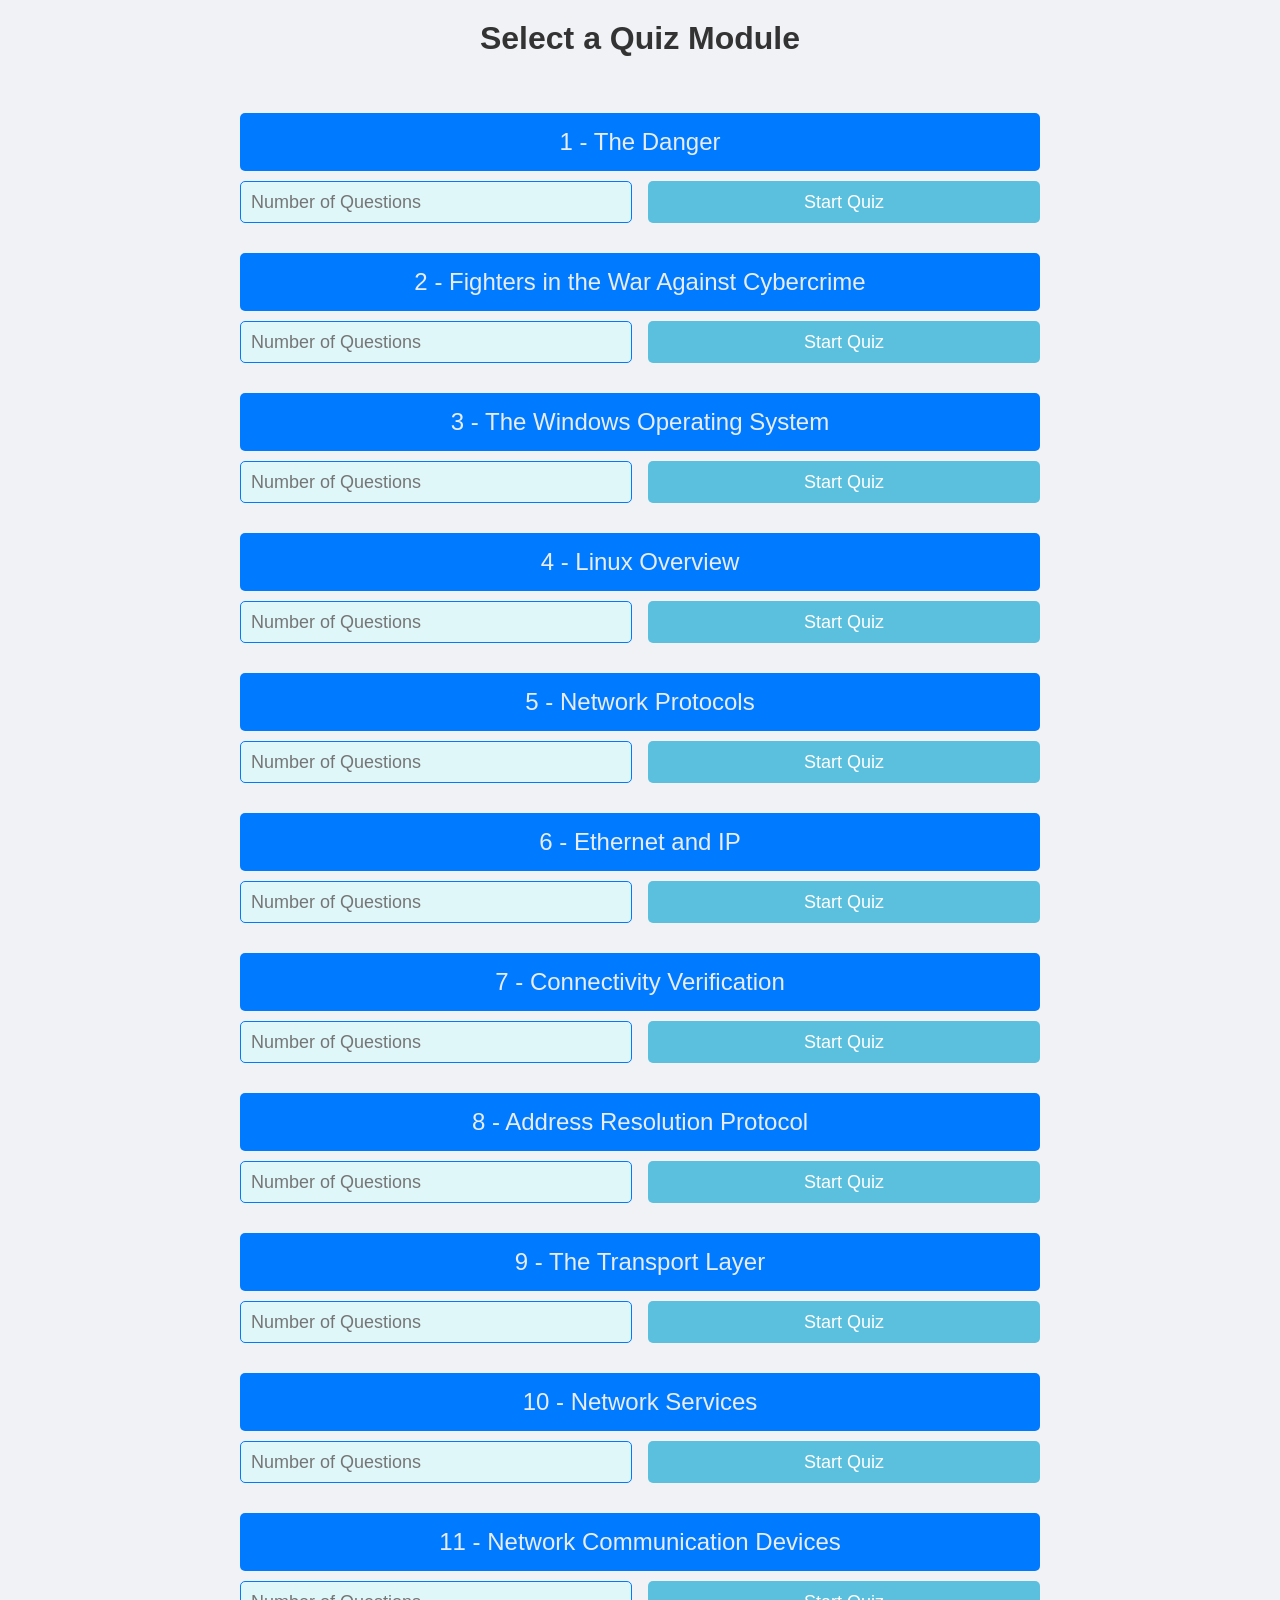
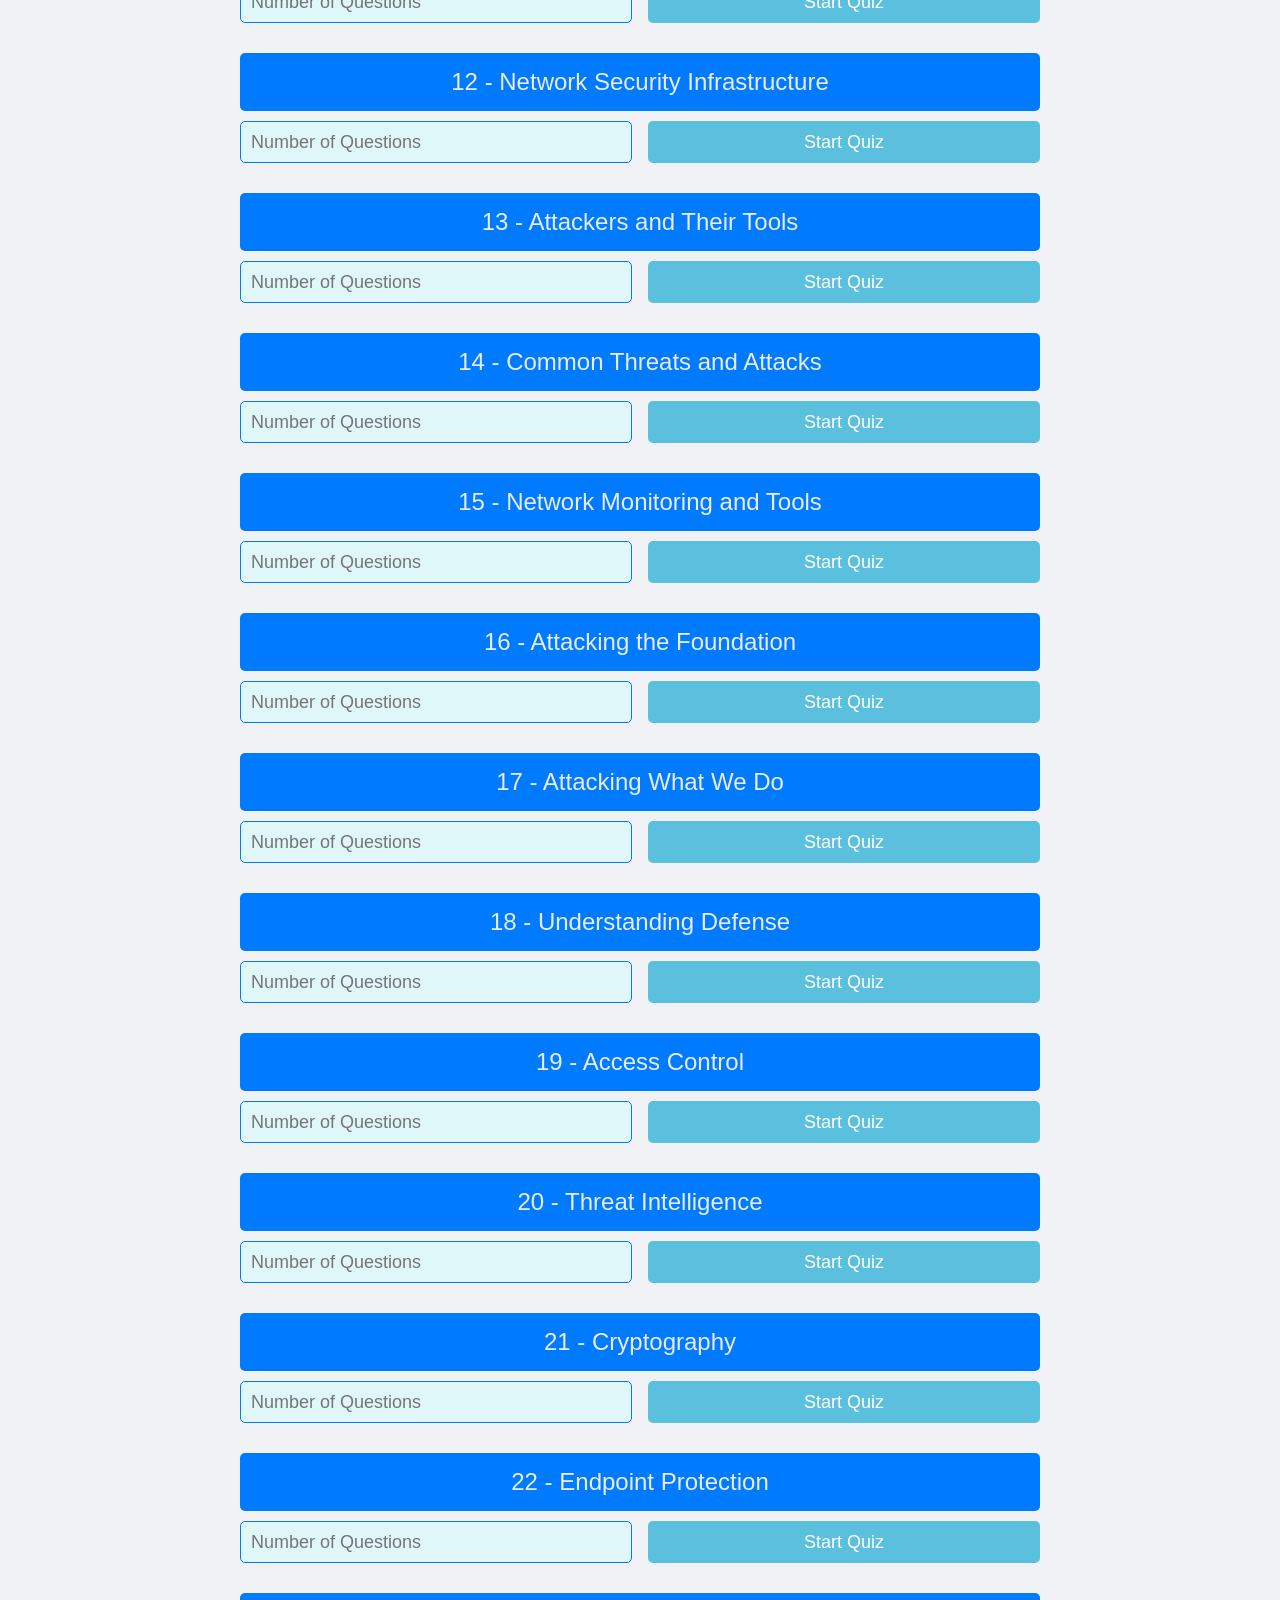
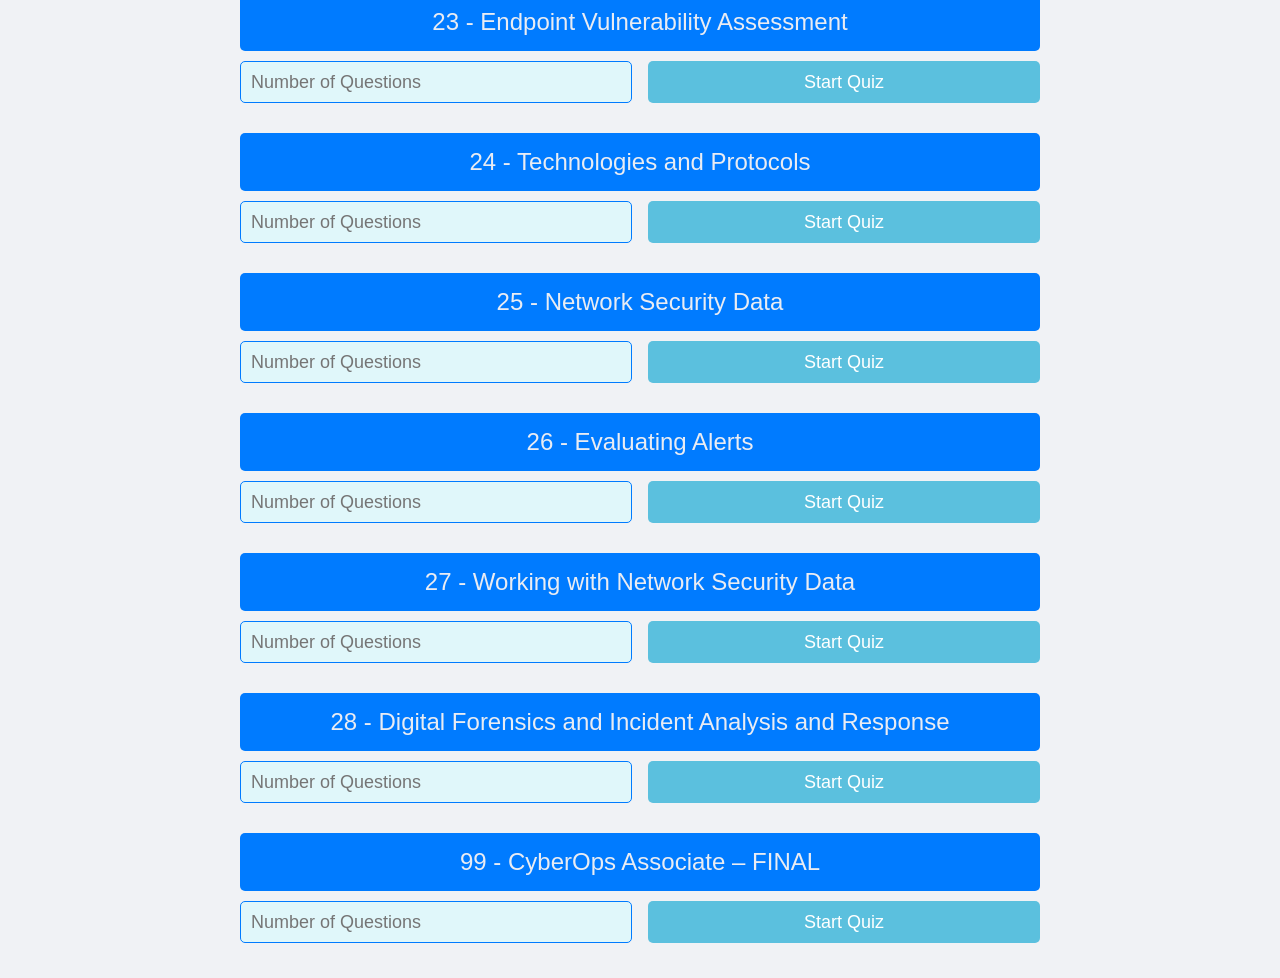
<file: Index.html>
<!DOCTYPE html>
<html lang="en">
<head>
  <meta charset="utf-8">
  <title>Select Quiz Module</title>
  <link rel="stylesheet" type="text/css" href="style/style.css">
</head>
<body>
  <h1>Select a Quiz Module</h1>

  <!-- Container for module list -->
  <div id="moduleSelection">
    <ul id="moduleList"></ul>
  </div>

  <!-- Scripts for quiz functionality -->
  <script src="src/Controller.js"></script>
  <script src="src/QuizData-JSON.js"></script>
  <script src="src/Question.js"></script>
  <script src="src/Quiz.js"></script>
  <script src="src/initModuleList.js"></script>

</body>
</html>
</file>
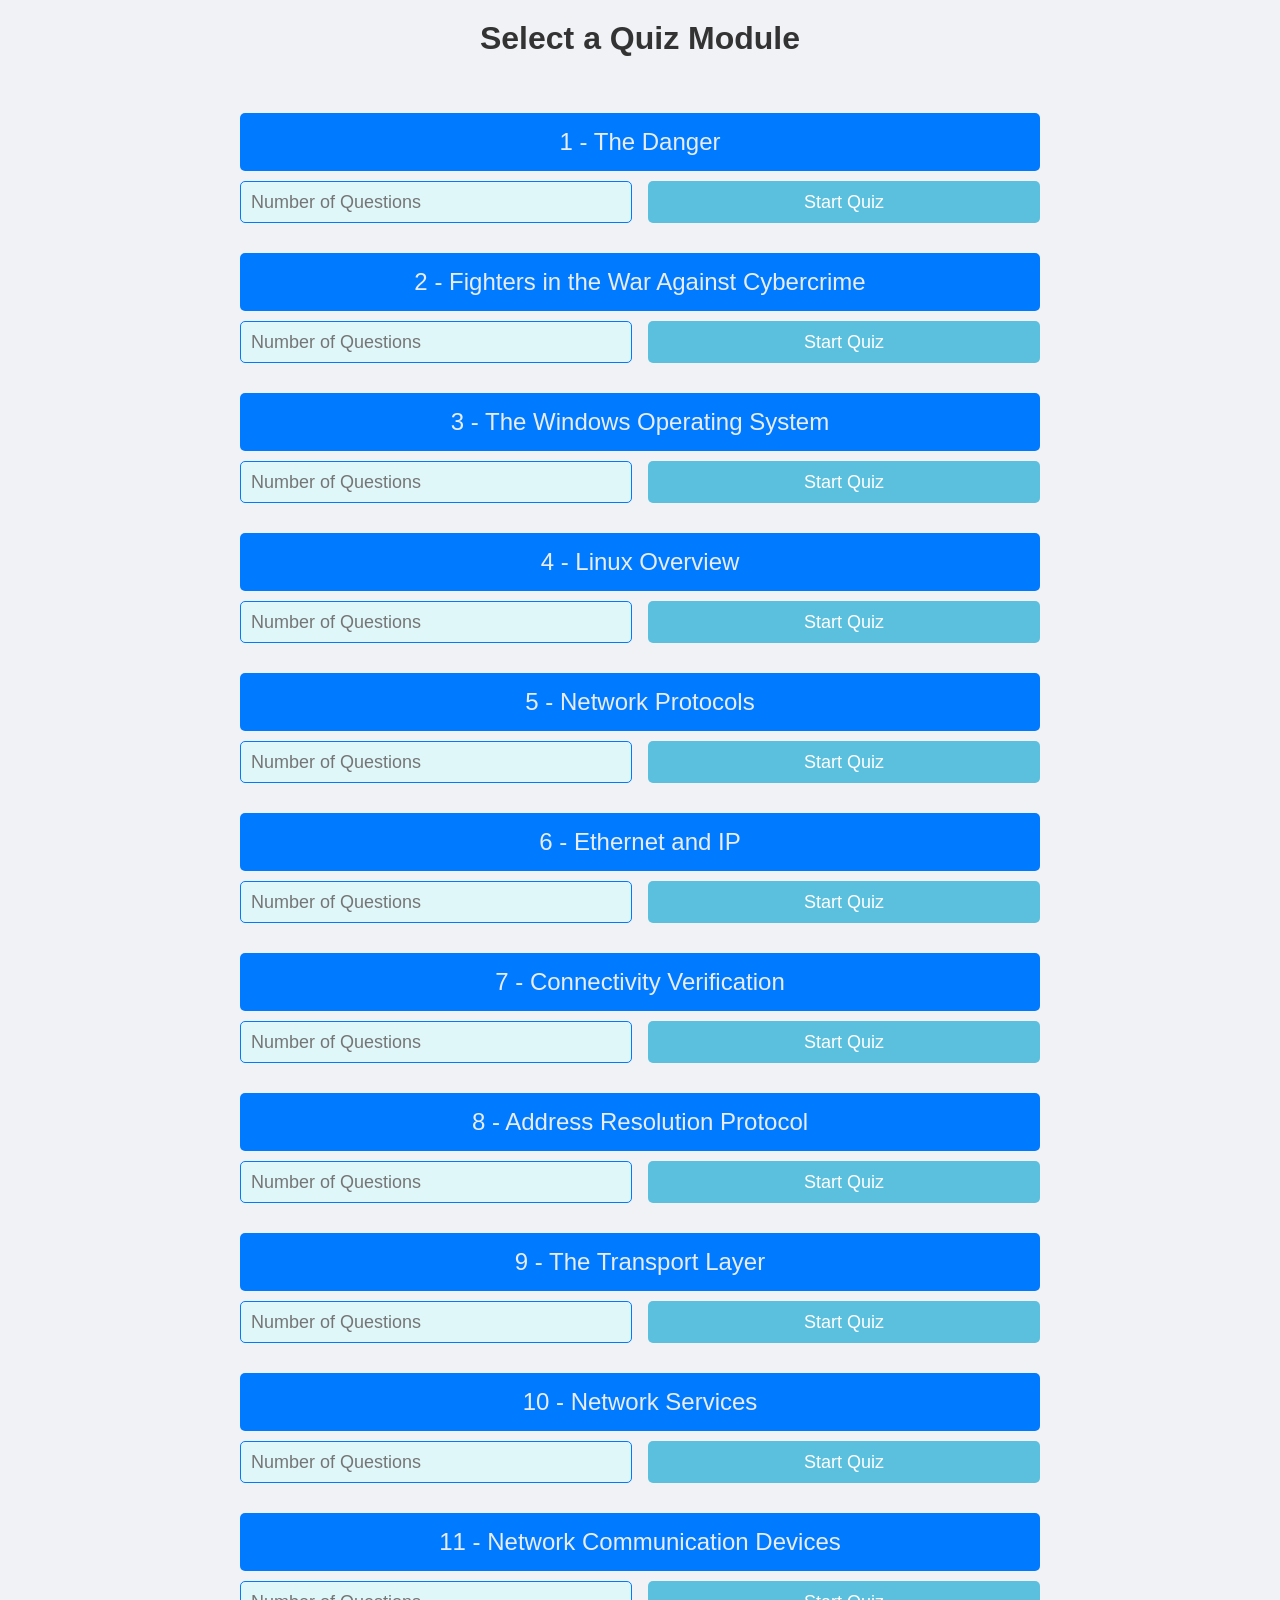
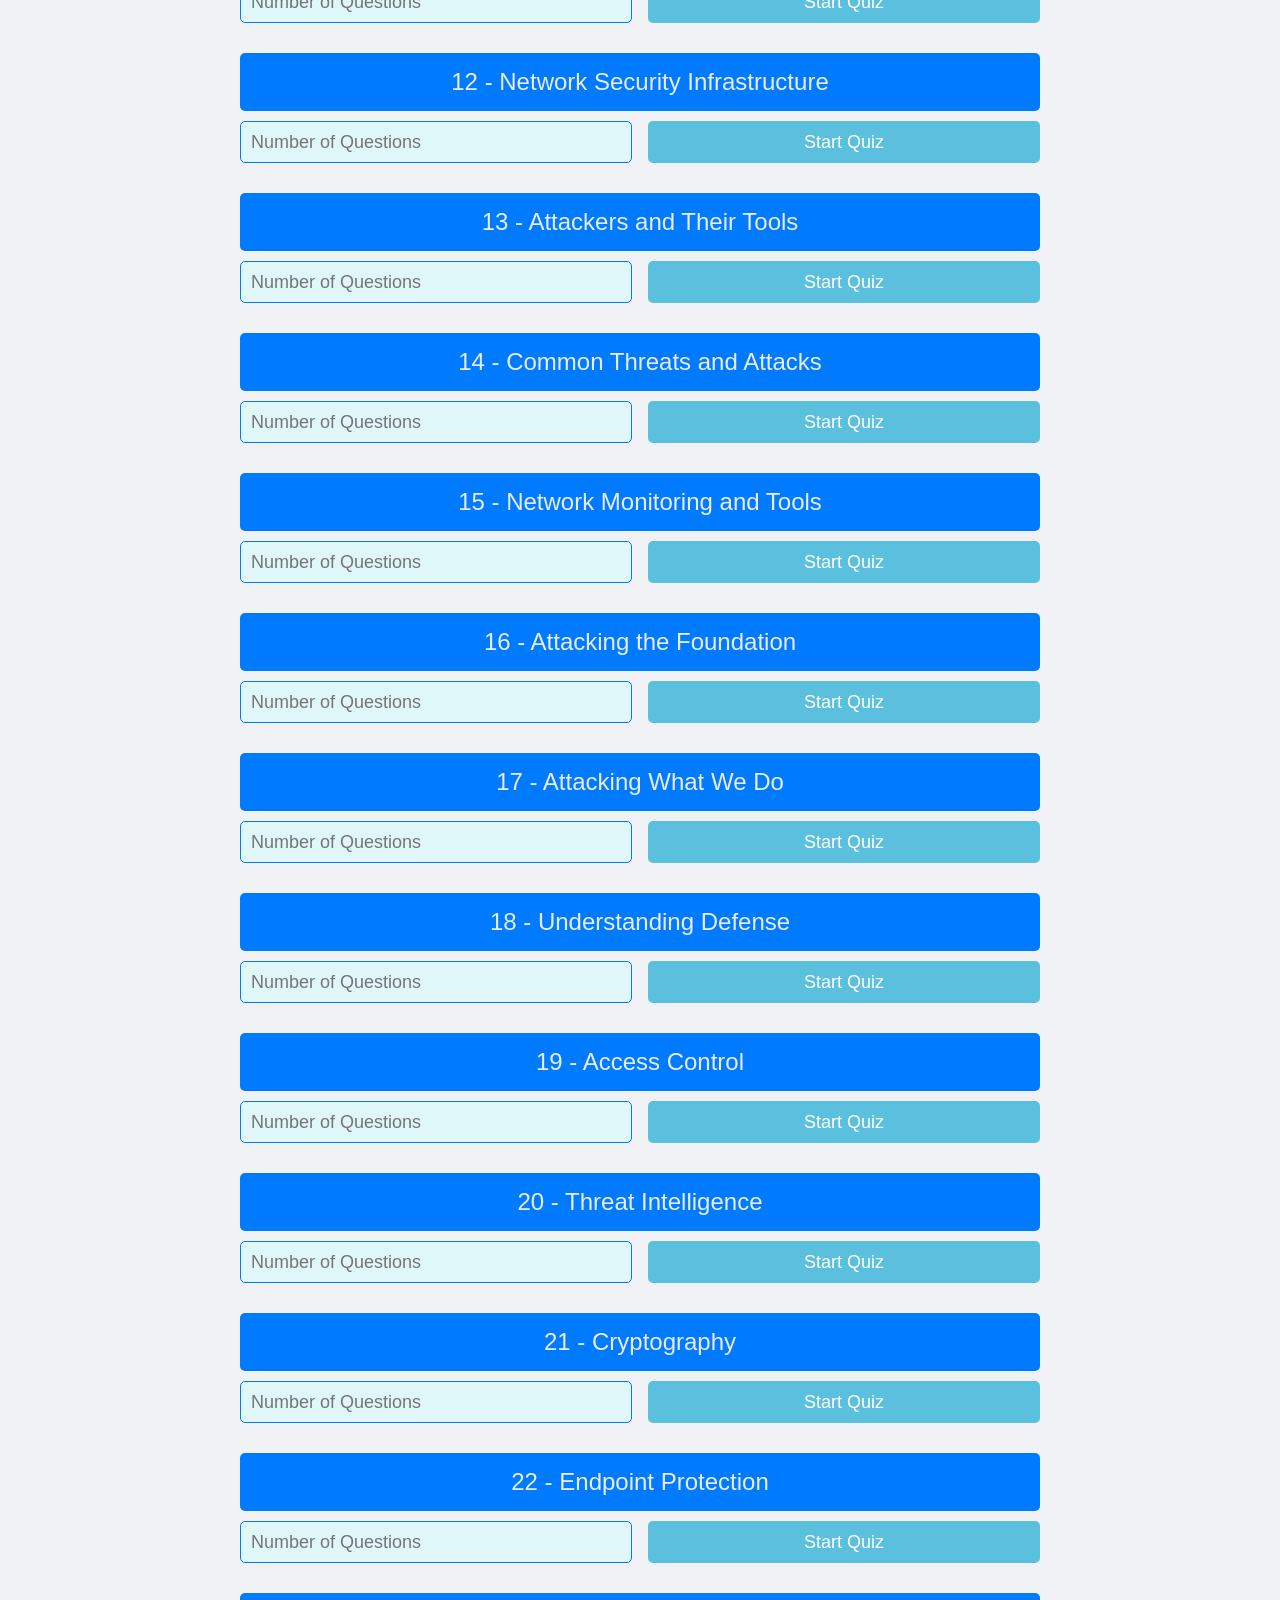
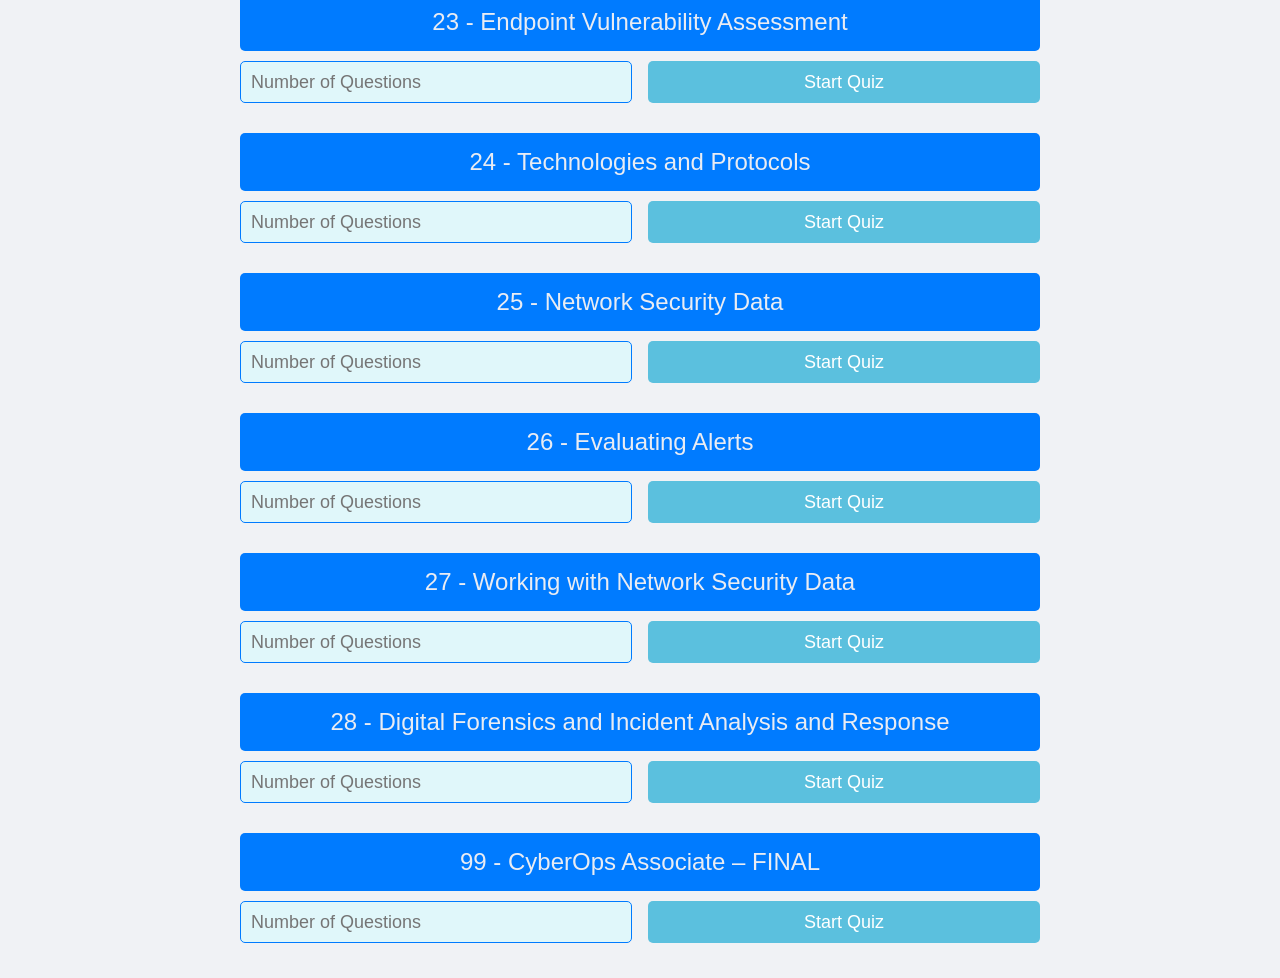
<file: index.html>
<!DOCTYPE html>
<html lang="en">
<head>
  <meta charset="utf-8">
  <title>Select Quiz Module</title>
  <link rel="stylesheet" type="text/css" href="style/style.css">

  <!-- Simple inline favicon -->
  <link rel="icon" href="data:image/svg+xml,<svg xmlns='http://www.w3.org/2000/svg' viewBox='0 0 100 100'><rect width='100' height='100' rx='18' fill='%2306b6d4'/><text x='50' y='62' font-size='58' text-anchor='middle' fill='%23071018'>Q</text></svg>">

</head>
<body>
  <h1>Select a Quiz Module</h1>

  <!-- Container for module list -->
  <div id="moduleSelection">
    <ul id="moduleList"></ul>
  </div>

  <!-- Scripts for quiz functionality -->
  <script src="src/Controller.js"></script>
  <script src="src/QuizData-JSON.js"></script>
  <script src="src/Question.js"></script>
  <script src="src/Quiz.js"></script>
  <script src="src/initModuleList.js"></script>

</body>
</html>
</file>
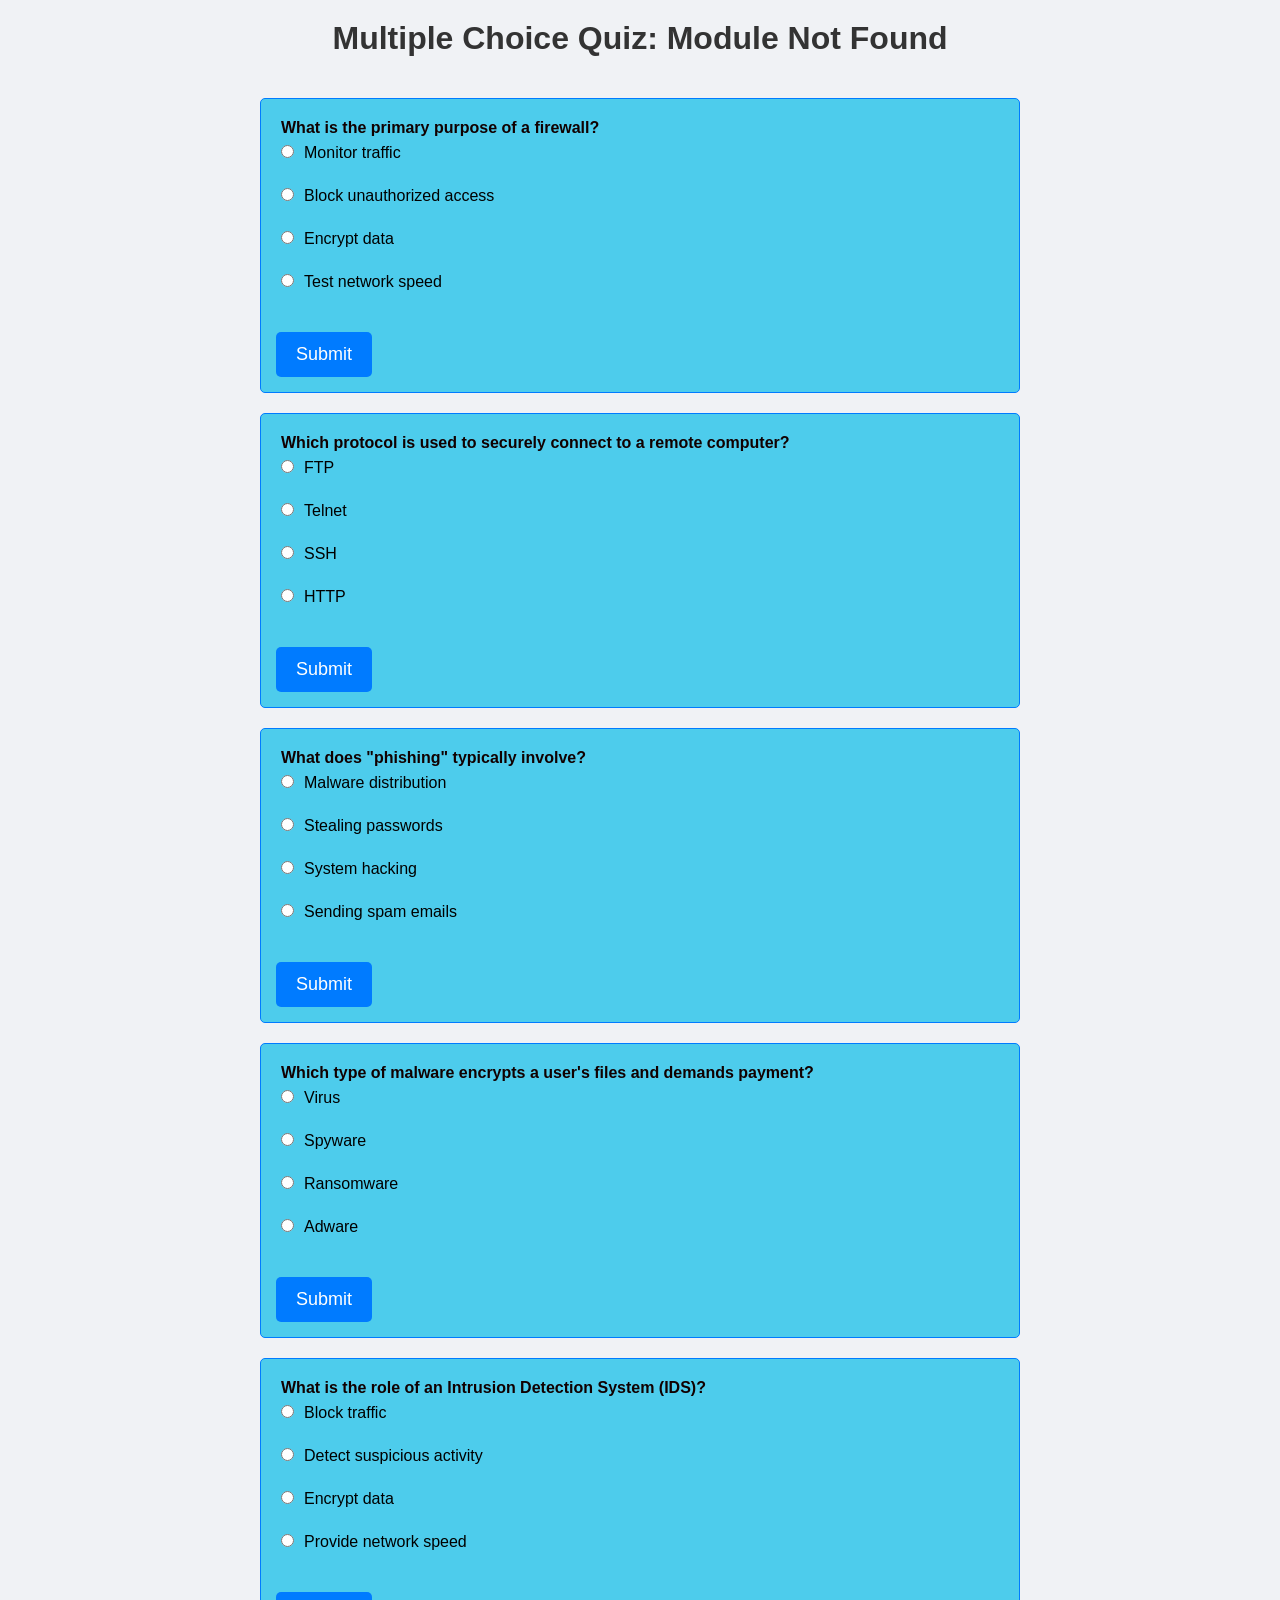
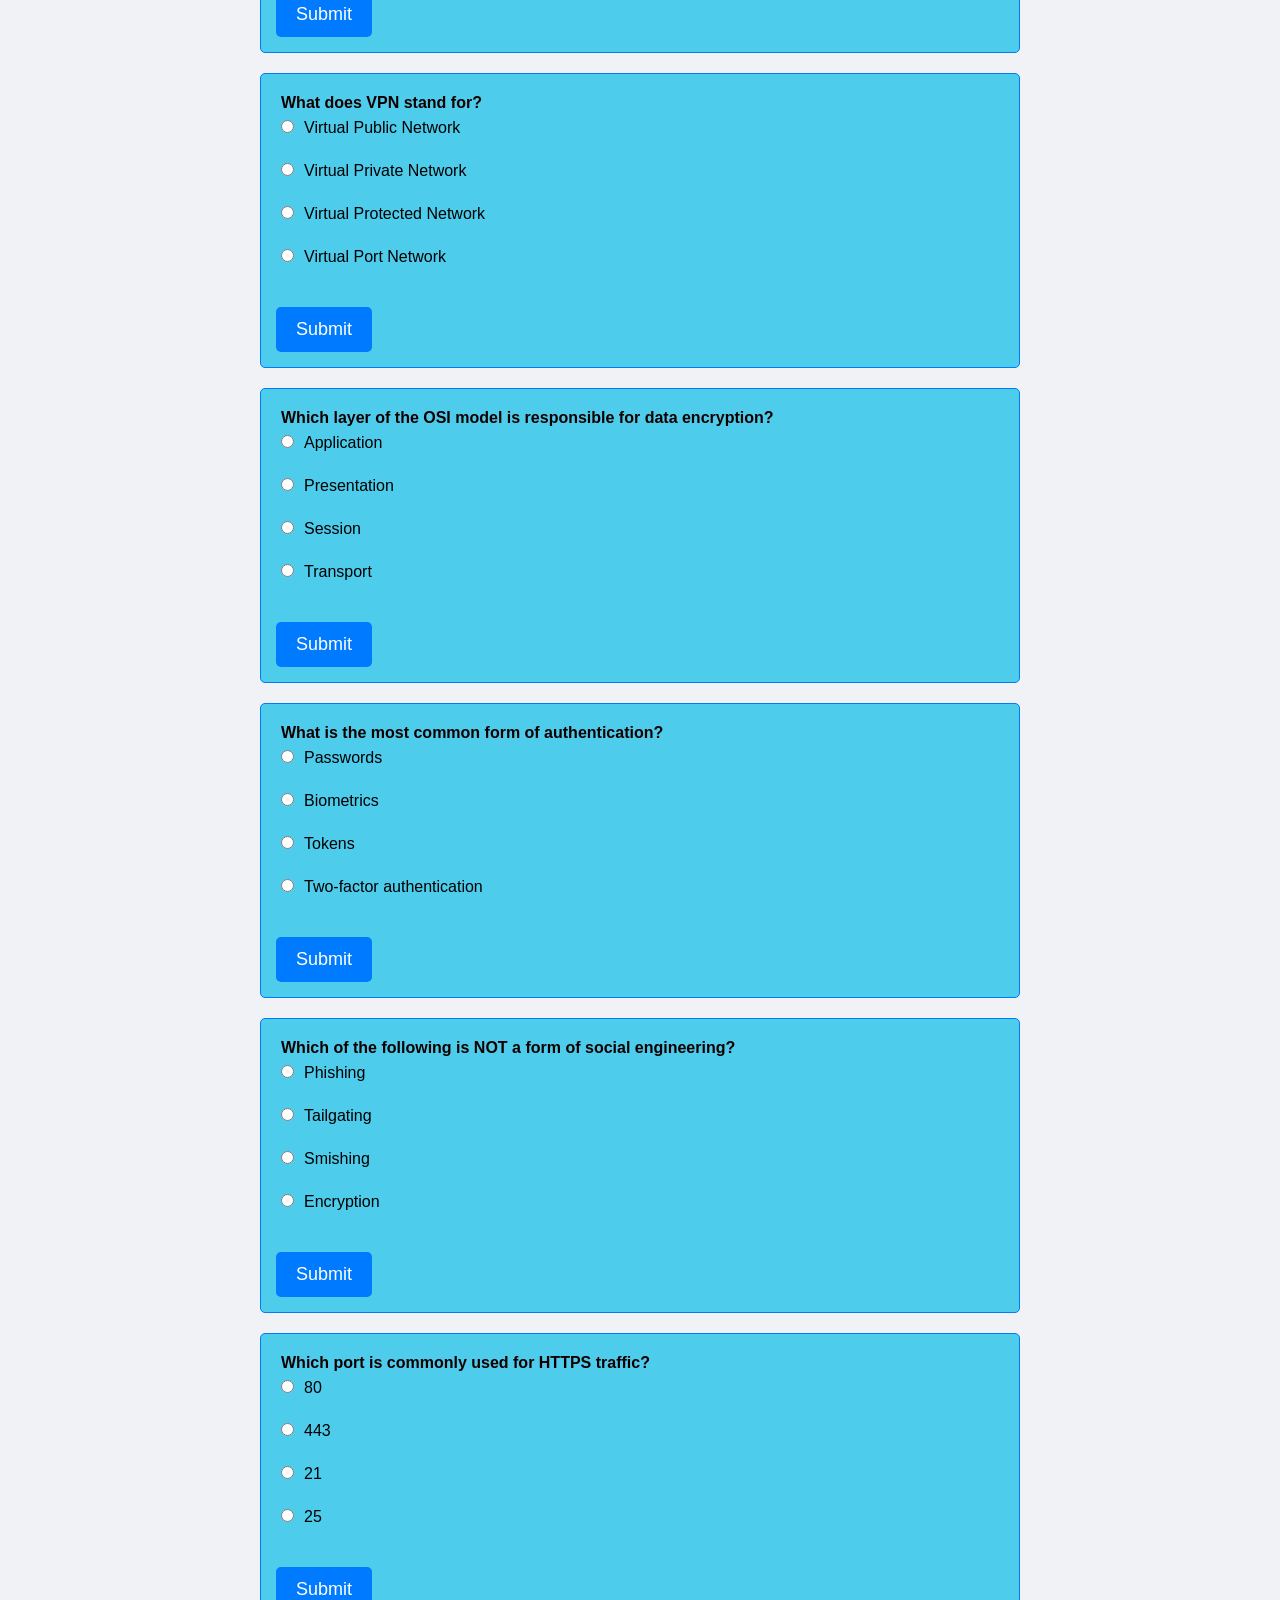
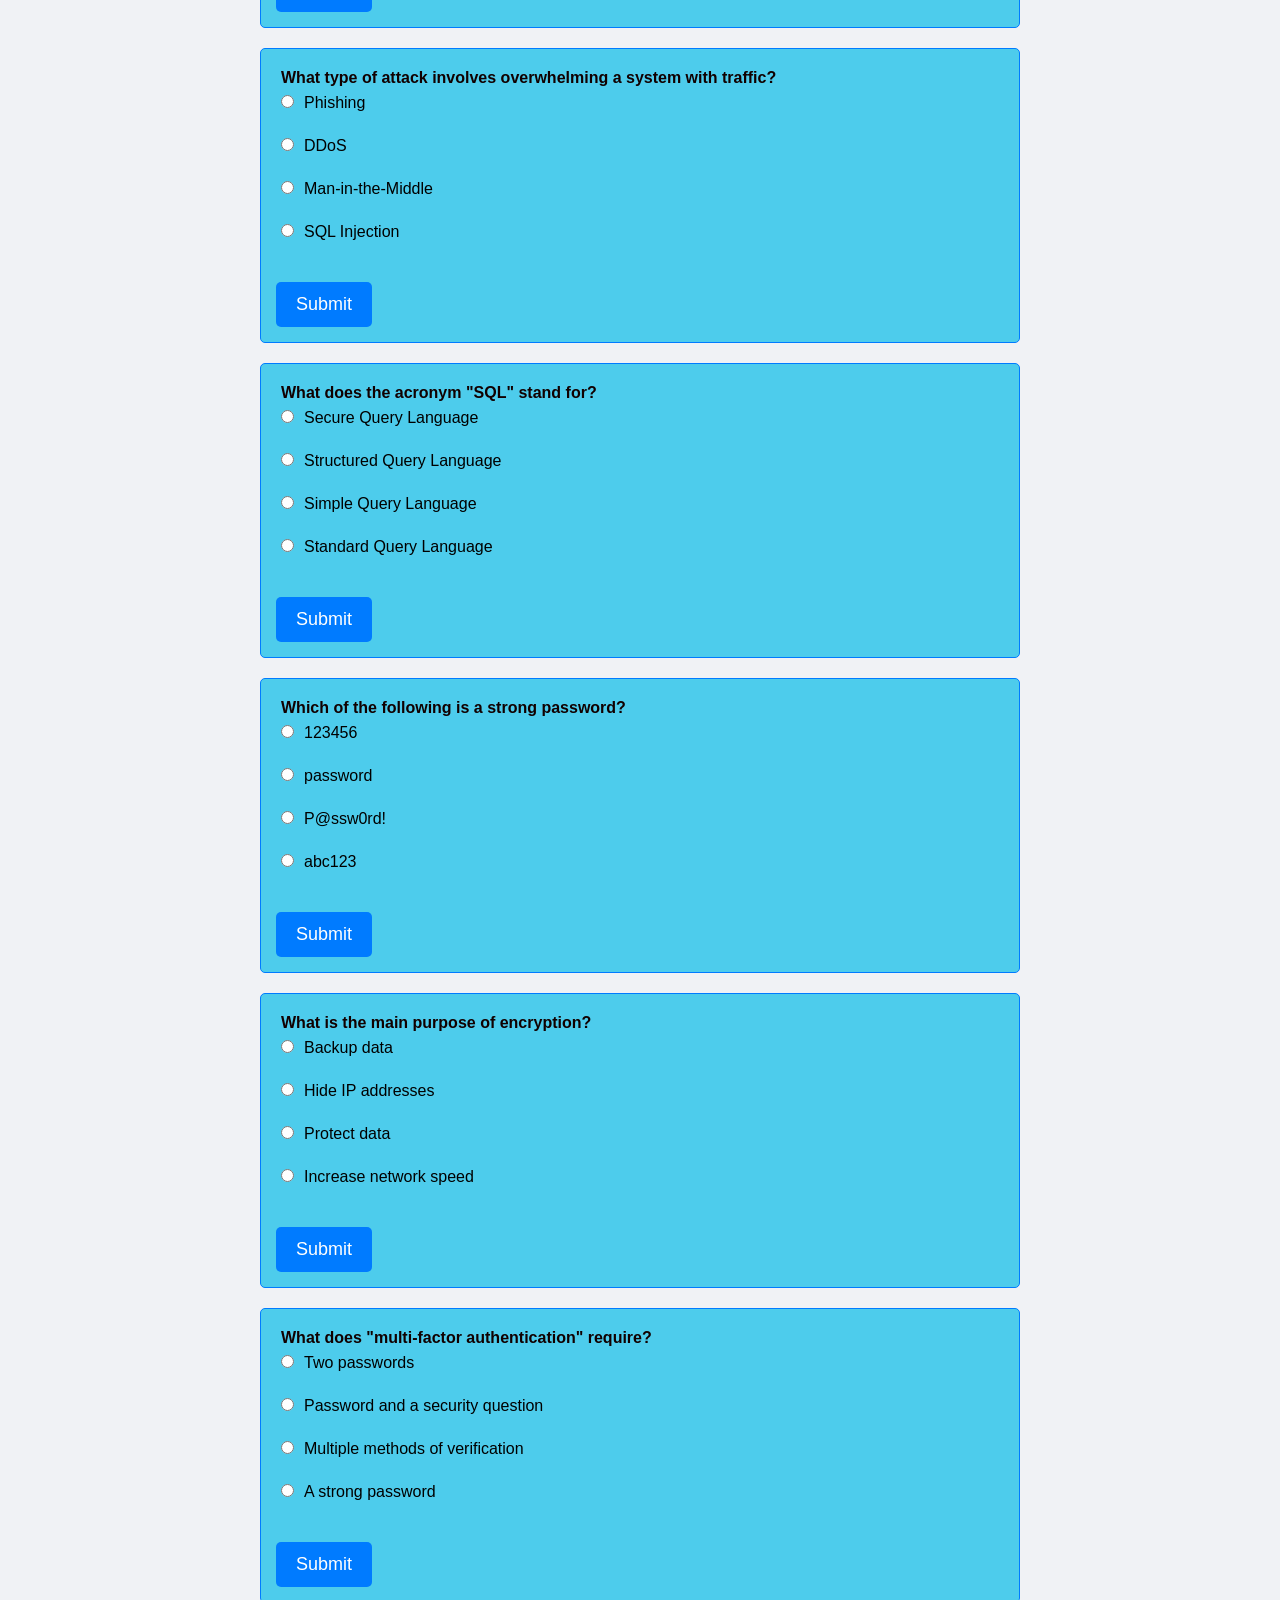
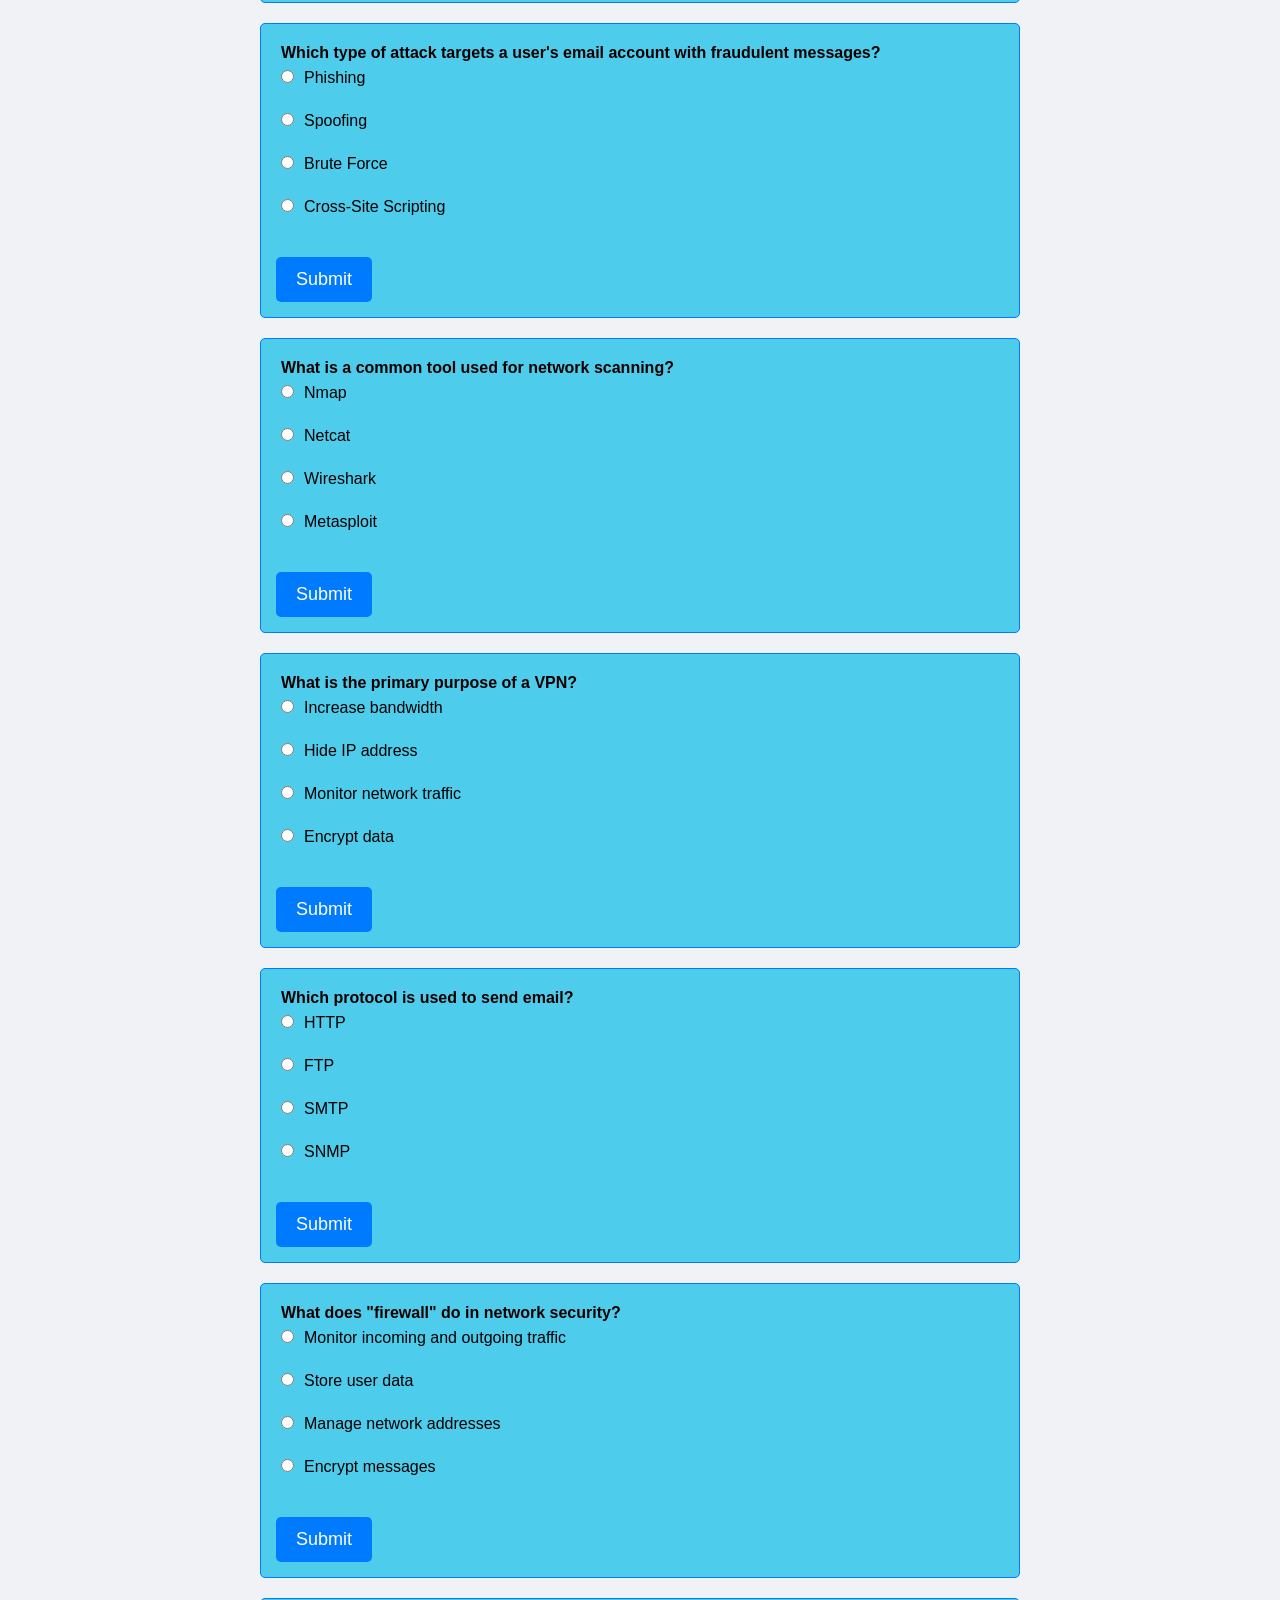
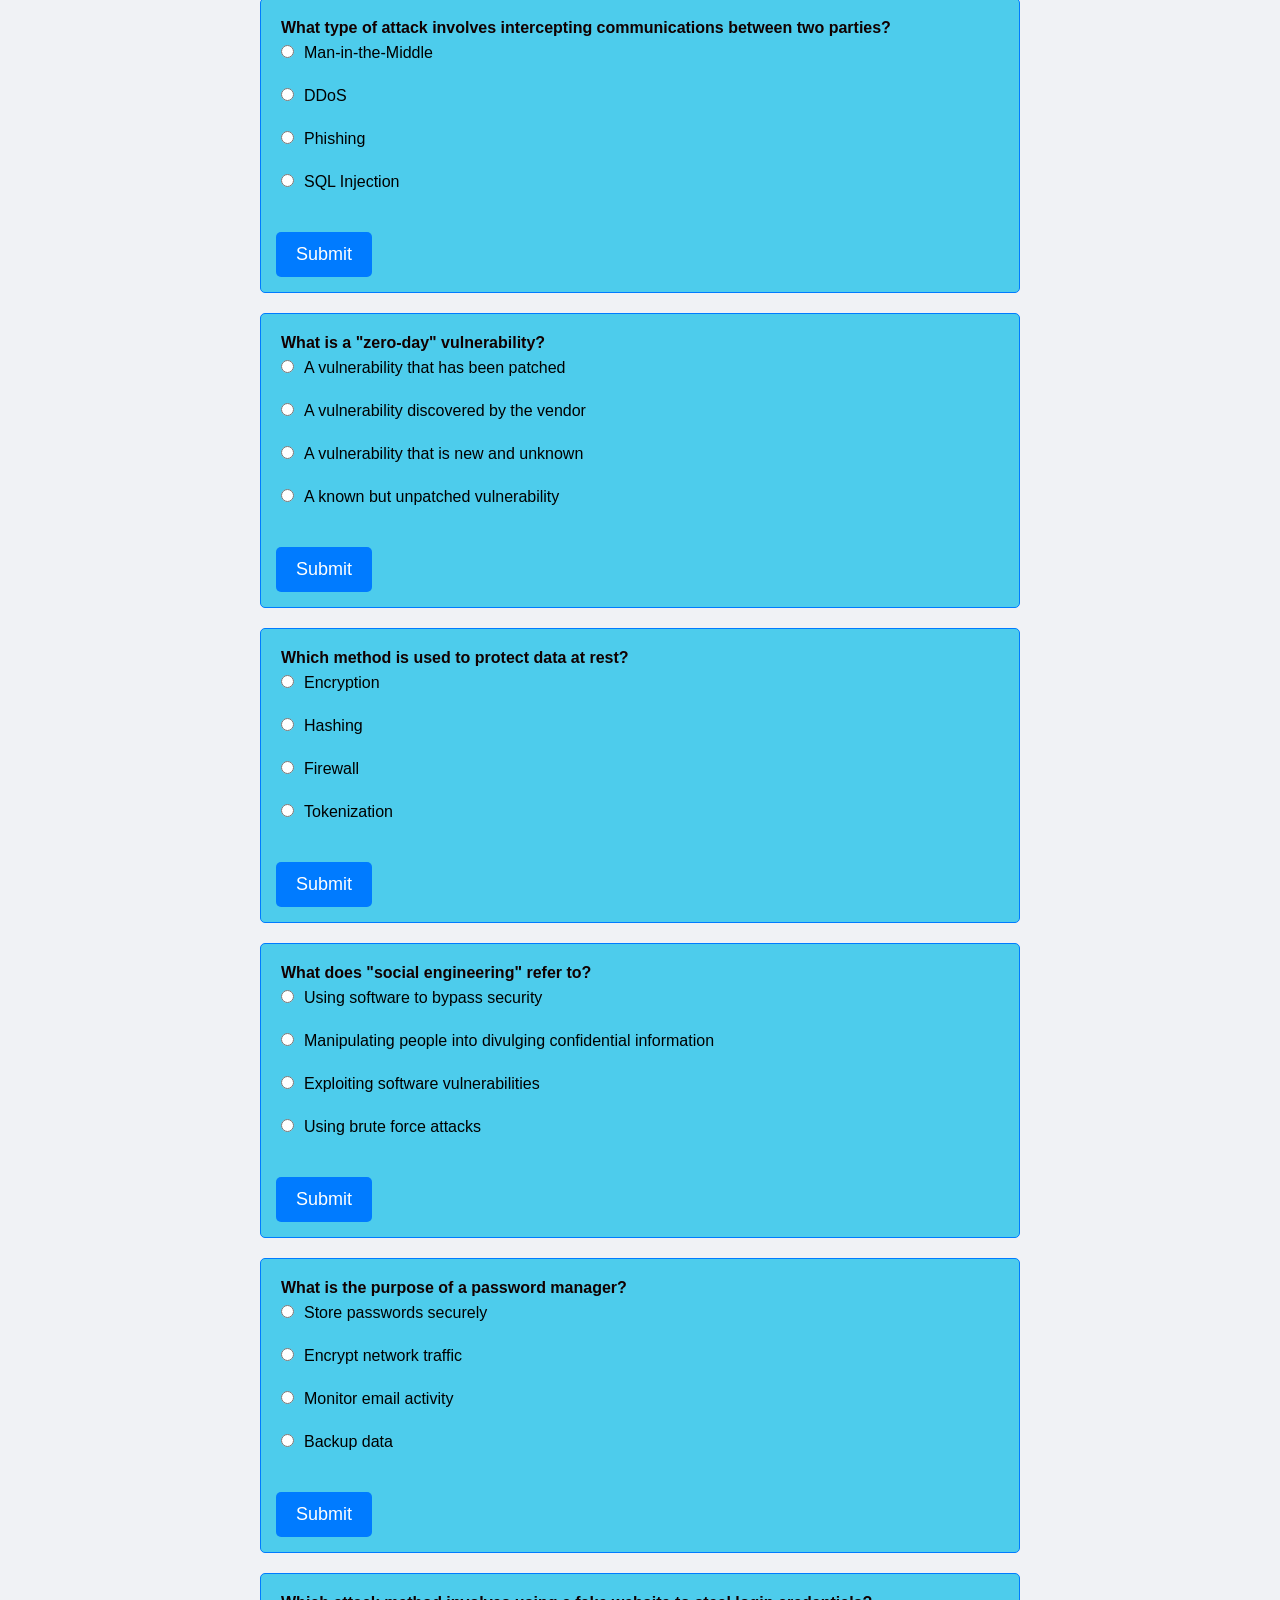
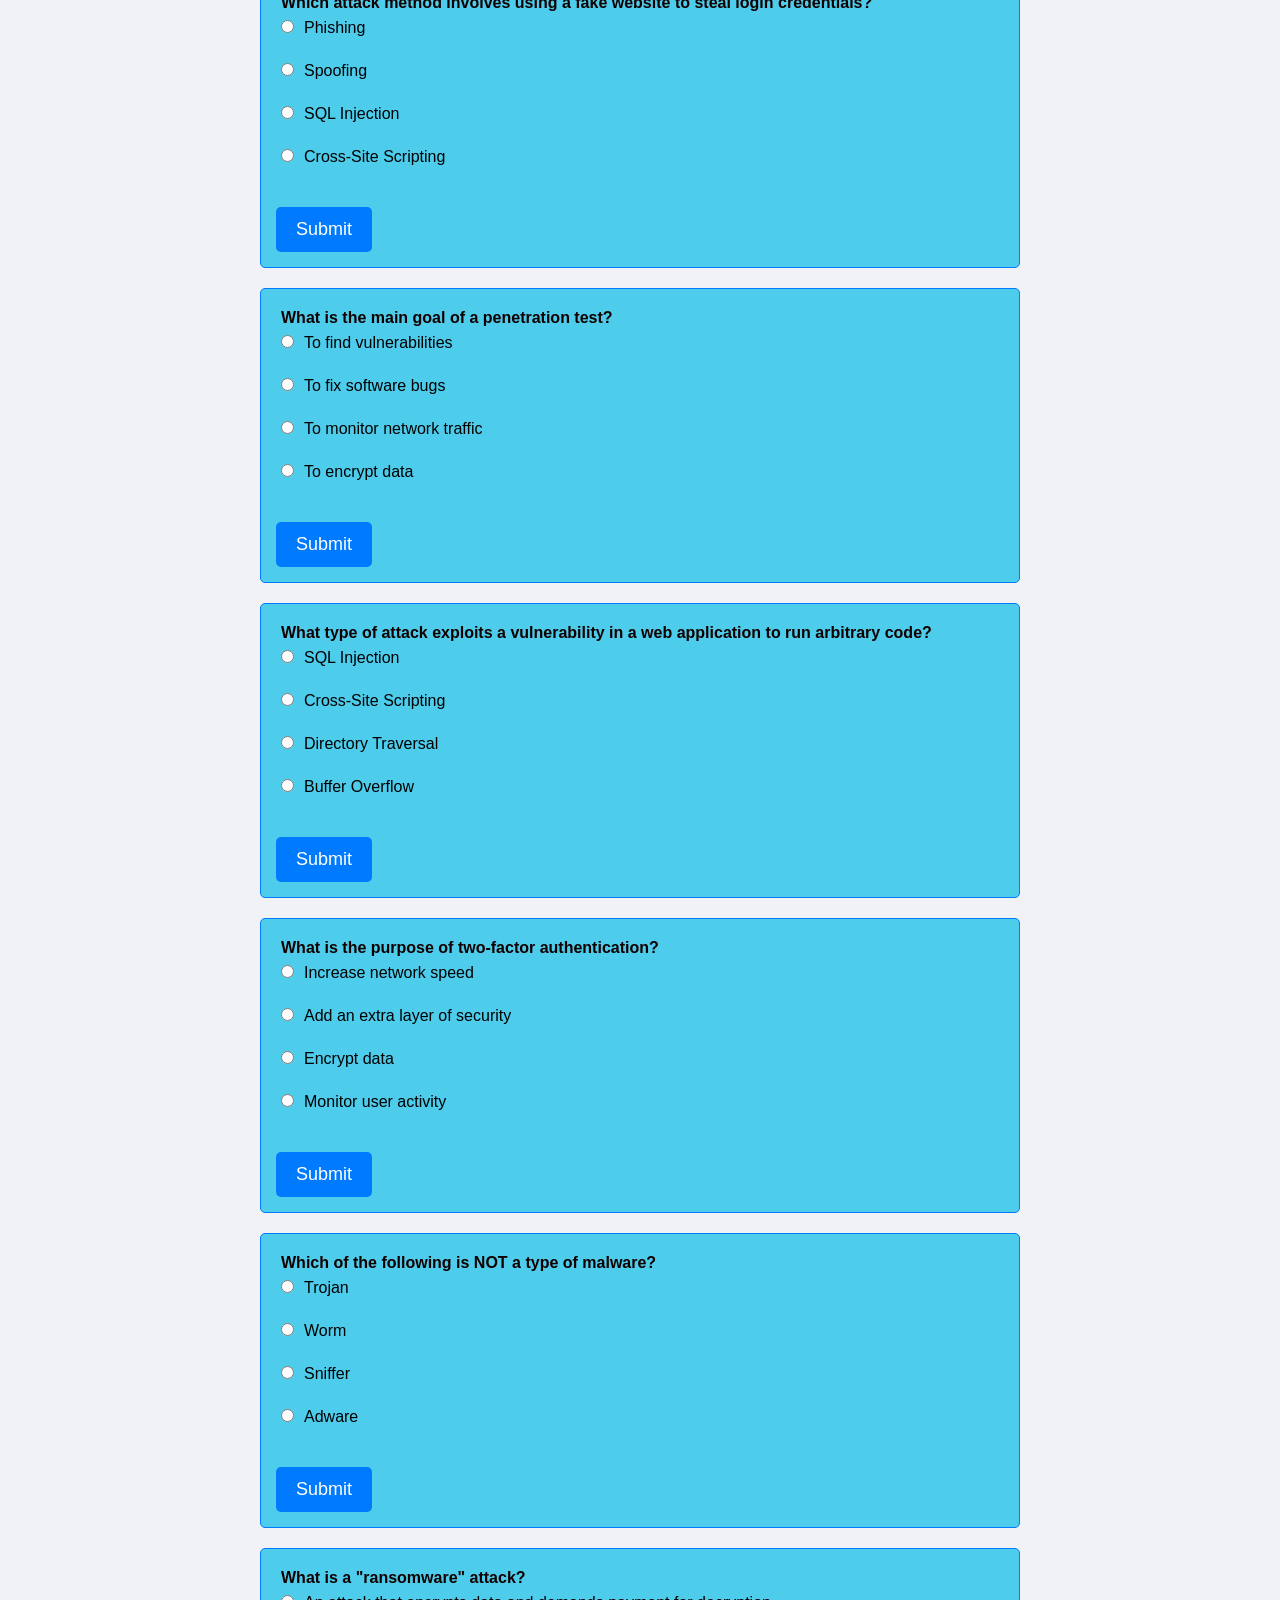
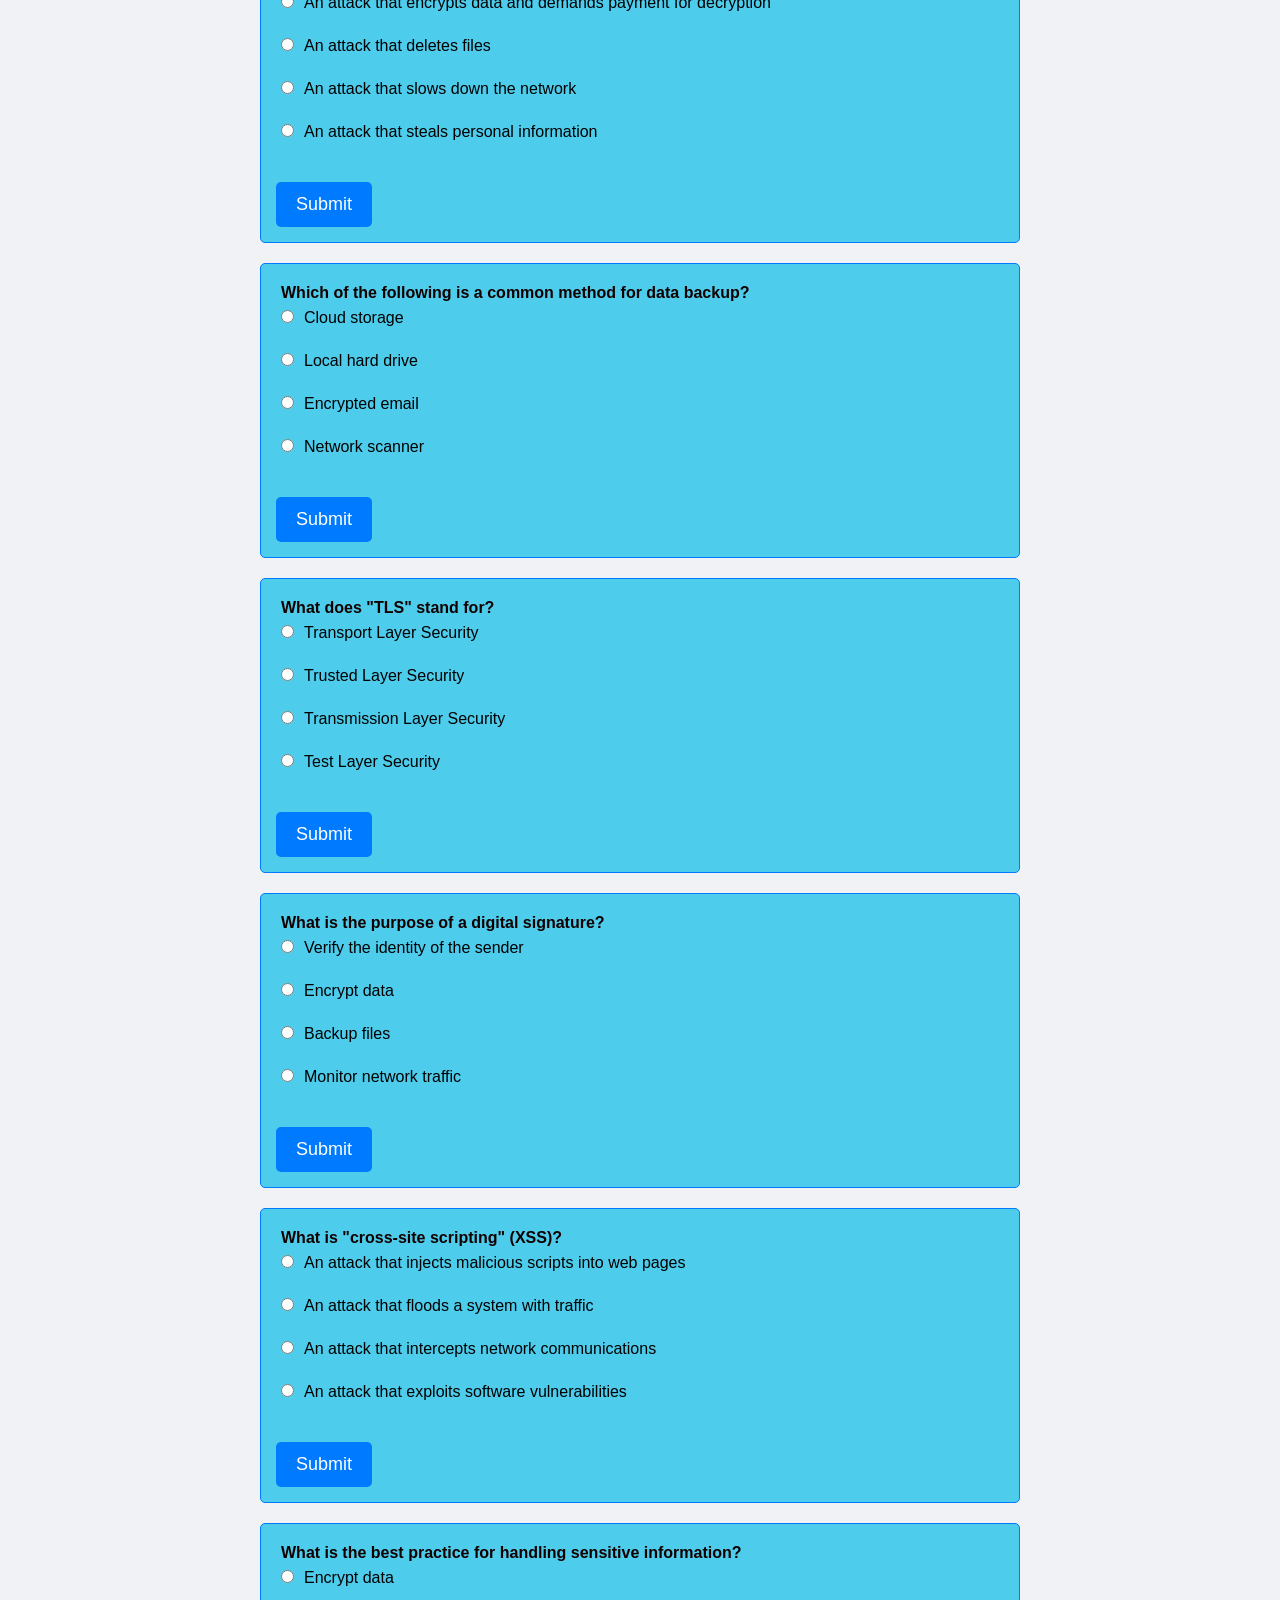
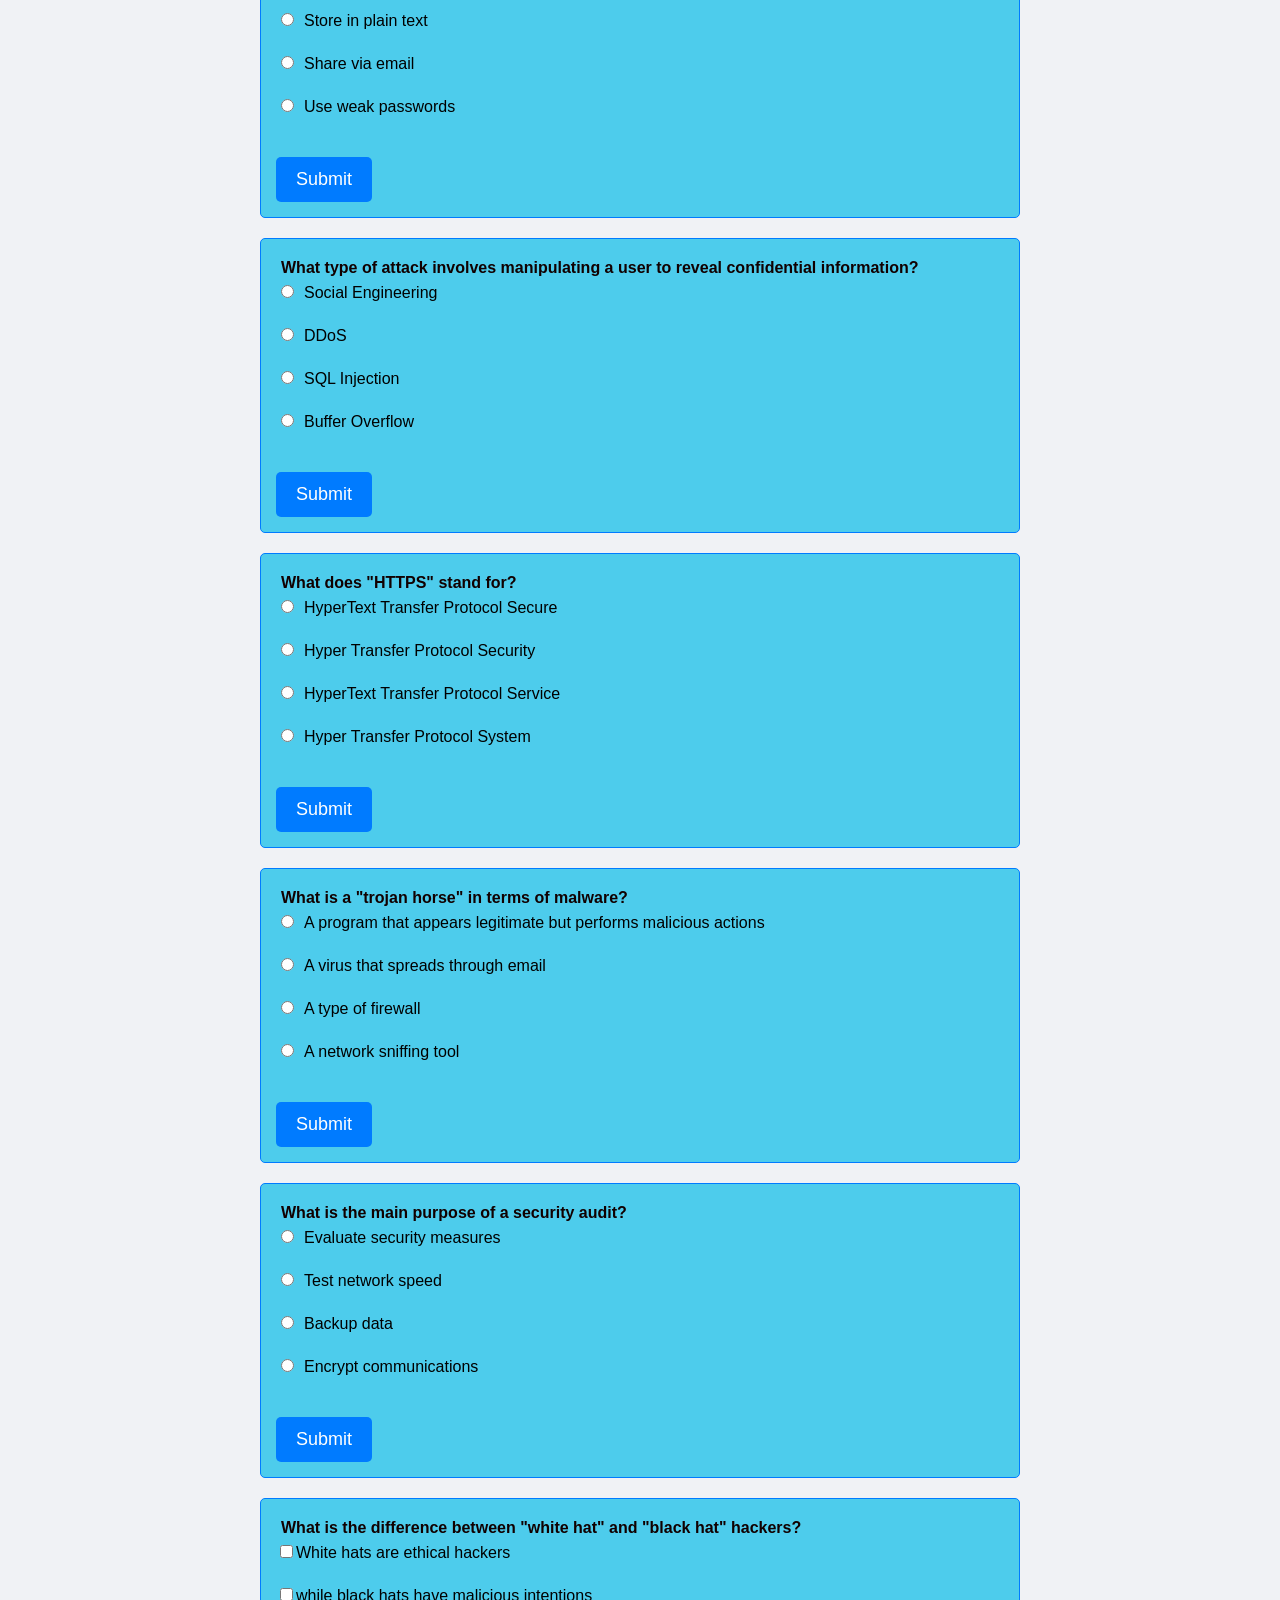
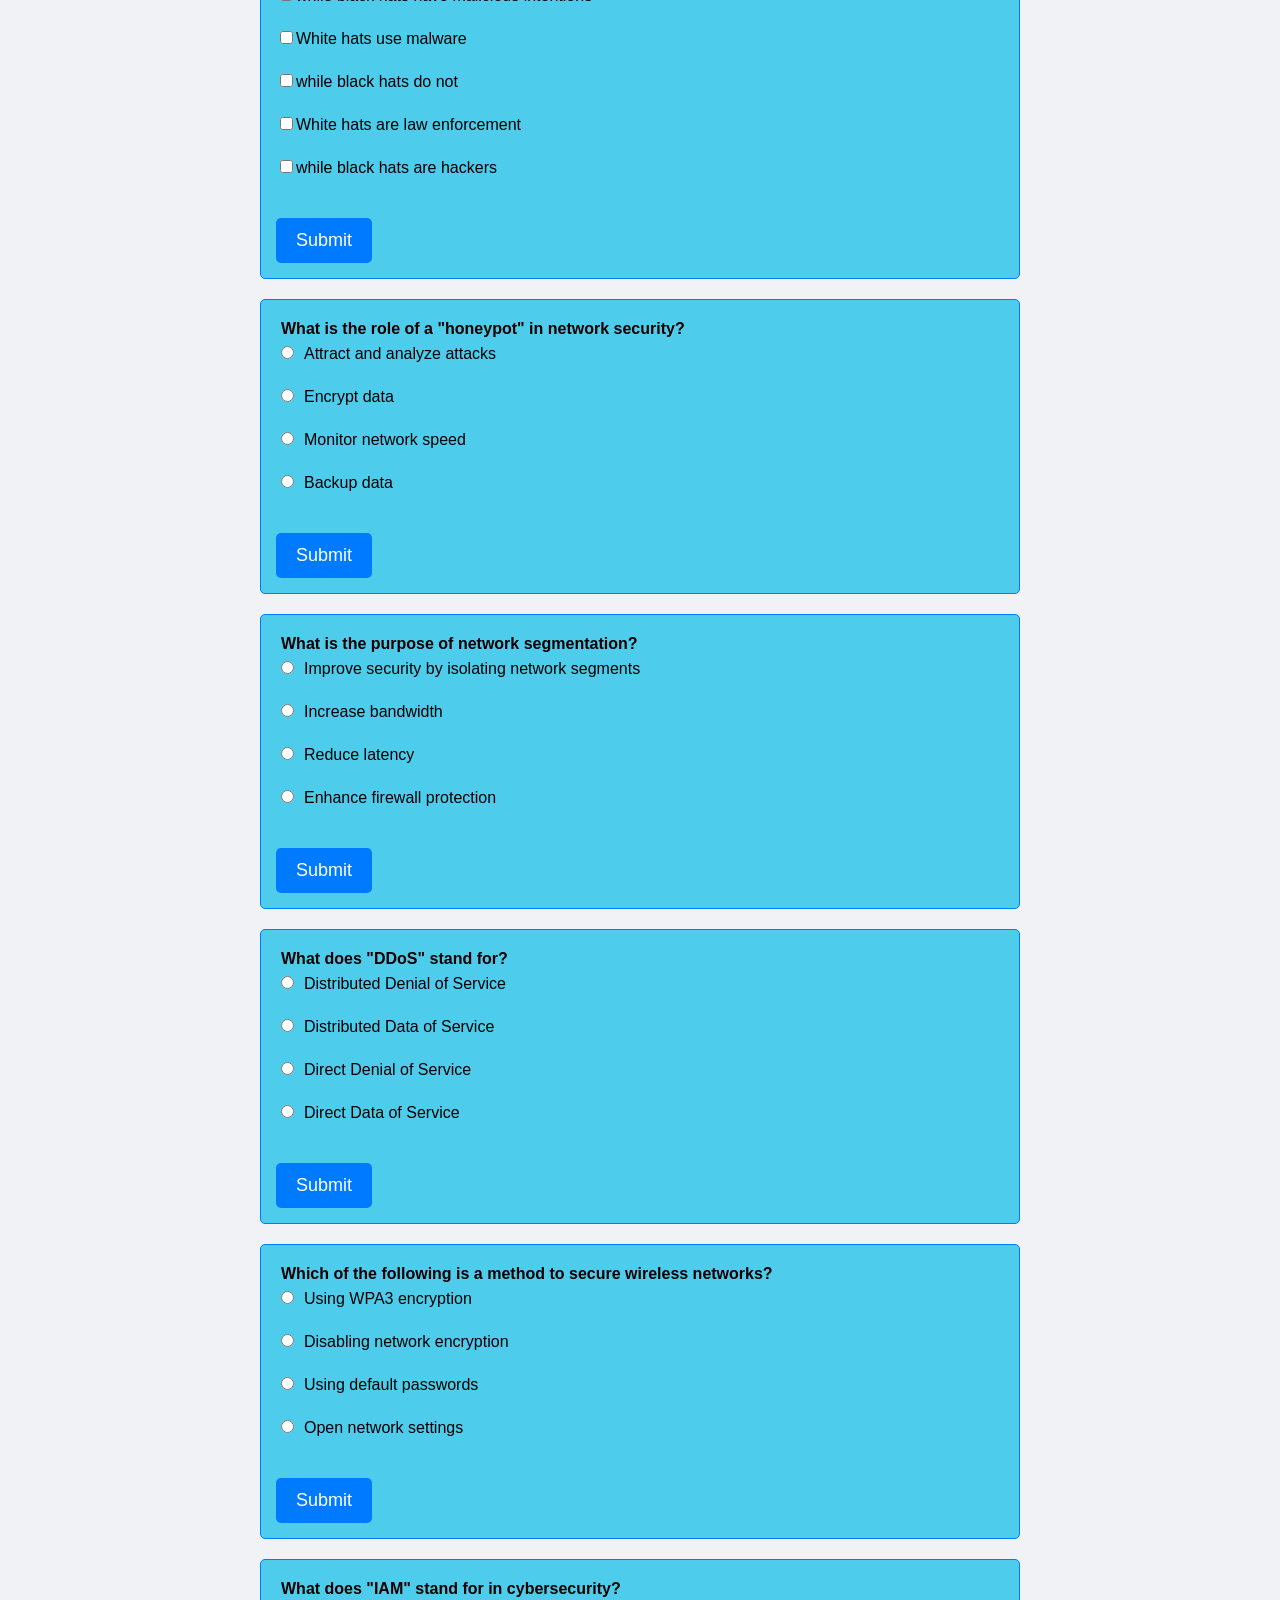
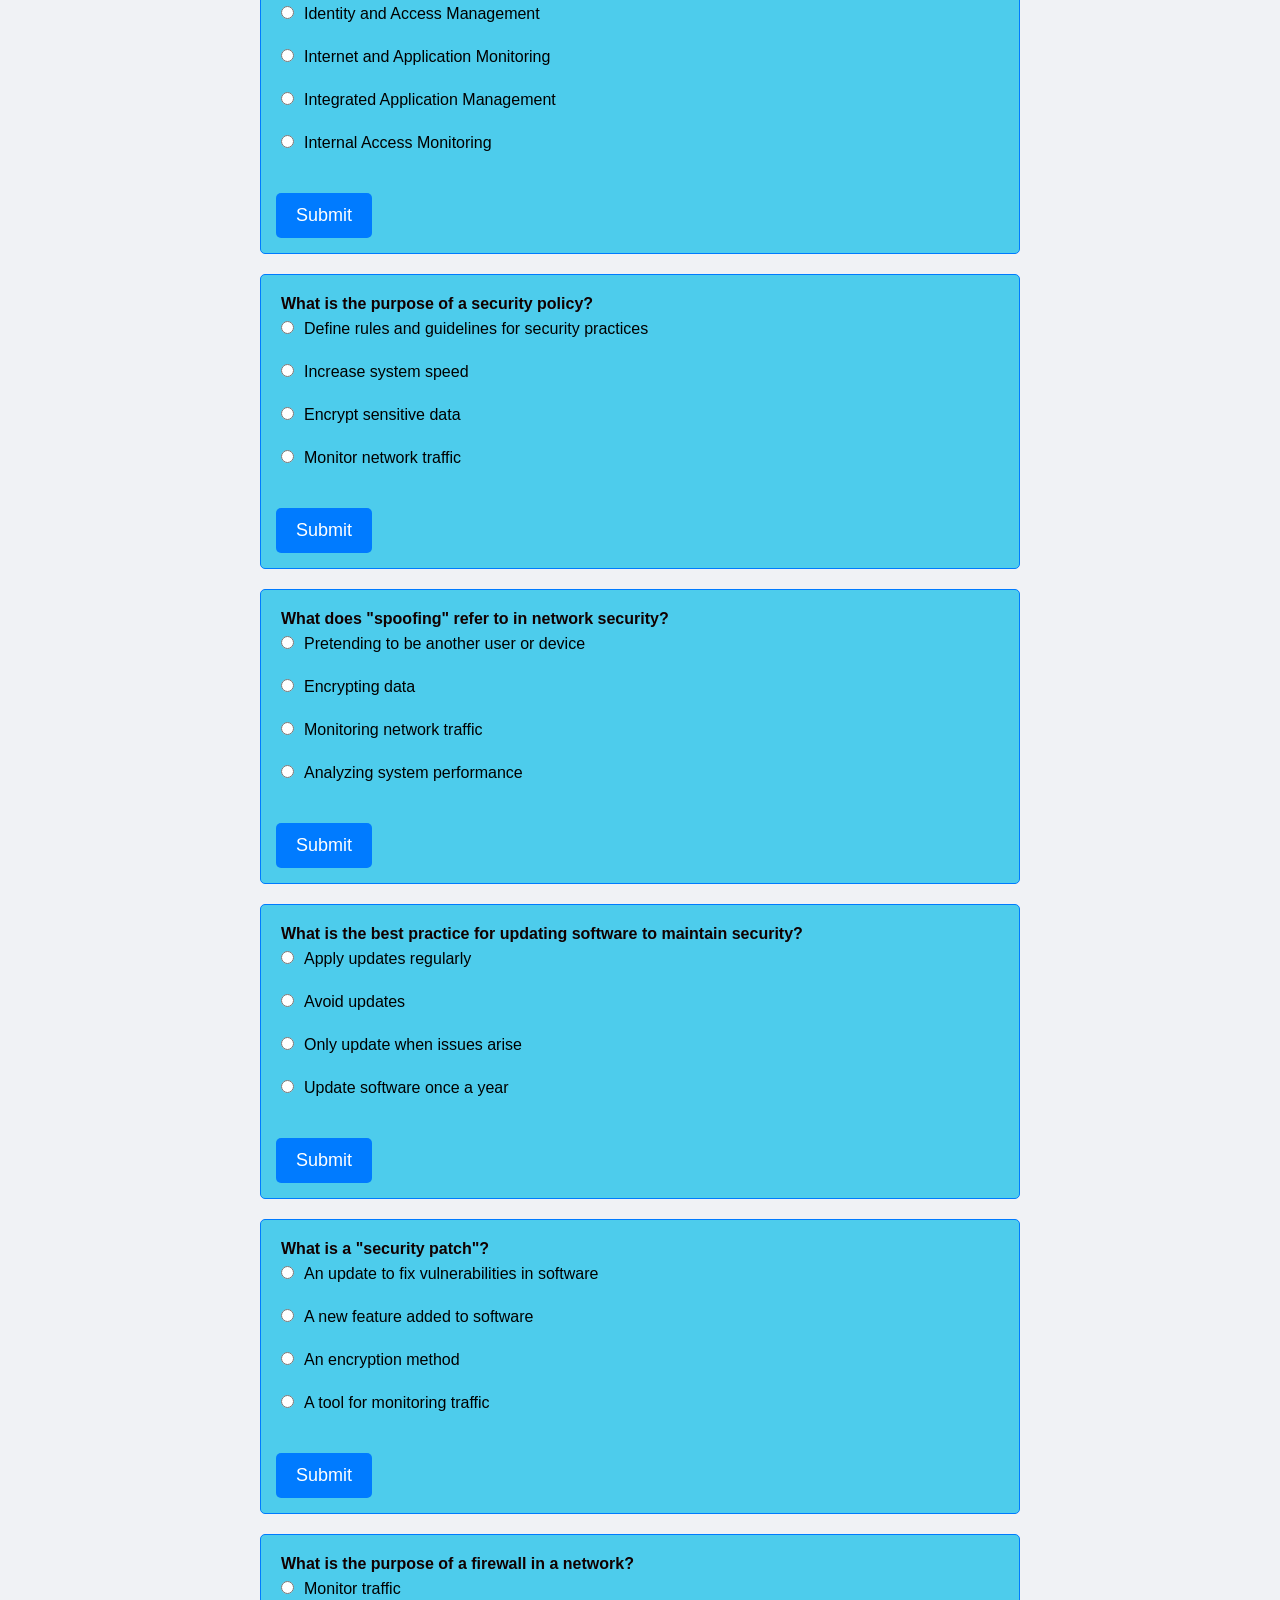
<file: module.html>
<!DOCTYPE html>
<html lang="en">
<head>
  <meta charset="utf-8">
  <title>Multiple Choice Quiz</title>
  <link rel="stylesheet" type="text/css" href="style/style.css">

  <!-- Simple inline favicon -->
  <link rel="icon" href="data:image/svg+xml,<svg xmlns='http://www.w3.org/2000/svg' viewBox='0 0 100 100'><rect width='100' height='100' rx='18' fill='%2306b6d4'/><text x='50' y='62' font-size='58' text-anchor='middle' fill='%23071018'>Q</text></svg>">

</head>
<body>
  <h1 id="quizHeading">Multiple Choice Quiz</h1>
  <button id="backToIndexTop" style="display: none;">Back to Module Selection</button>
  <div id="quizContainer">
  <!-- Quiz content will be injected here by JavaScript -->
  </div>

  <button id="submitQuiz">Submit Quiz</button>
  <div id="resultsContainer" style="display: none;">
  <!-- Results will appear here -->
  </div>

  <button id="backToIndex" style="display: none;">Back to Module Selection</button>

  <!-- Script dependencies -->
  <script src="src/Controller.js"></script>
  <script src="src/QuizData-JSON.js"></script>
  <script src="src/Question.js"></script>
  <script src="src/Quiz.js"></script>

  <!-- External logic script -->
  <script src="src/initQuizPage.js"></script>
  <script src="src/initResultsPage.js"></script>
</body>
</html>
</file>
<file: style/style.css>
/* ========= General Page Layout ========= */
body {
  font-family: Arial, sans-serif;
  background-color: hsl(216, 20%, 95%);
  margin: 0;
  padding: 0;
  display: flex;
  flex-direction: column;
  align-items: center;
}

h1 {
  text-align: center;
  margin-top: 20px;
  color: #333;
}

/* ========= Module Selection Page ========= */
#moduleSelection {
  margin: 20px auto;
  width: 100%;
}

#moduleSelection ul {
  list-style: none;
  padding: 0;
  margin: 0;
  display: flex;
  flex-direction: column;
  align-items: center;
}

#moduleSelection li {
  margin: 15px 0;
  width: 100%;
  max-width: 800px;
}

.moduleHeading {
  display: block;
  font-size: 24px;
  text-decoration: none;
  color: #e9ecf3;
  background-color: #007bff;
  border-radius: 5px;
  padding: 15px 30px;
  text-align: center;
  width: 100%;
  box-sizing: border-box;
  margin-bottom: 10px;
}

.inputButtonContainer {
  display: flex;
  justify-content: space-between;
  width: 100%;
  box-sizing: border-box;
}

.inputNumberQuestions,
.startQuizButton {
  padding: 10px;
  font-size: 18px;
  border-radius: 5px;
  width: 49%;
  box-sizing: border-box;
  height: 42px;
  border: 1px solid #007bff;
}

.inputNumberQuestions {
  background-color: #e0f7fa;
}

.startQuizButton {
  background-color: #5bc0de;
  color: white;
  border: none;
  cursor: pointer;
  transition: background-color 0.3s ease;
}

.startQuizButton:hover {
  background-color: #31b0d5;
}

.startQuizButton:active {
  background-color: #1b6d85;
}

/* ========= Quiz & Results Containers ========= */
#quizContainer,
#resultsContainer,
#summary {
  width: 100%;
  max-width: 800px;
  padding: 20px;
  box-sizing: border-box;
}

/* ========= Question Styling ========= */
.question {
  margin-bottom: 20px;
  padding: 15px;
  border-radius: 5px;
  background-color: #4dccec;
  border: 1px solid #007bff;
}

.question h2 {
  margin-bottom: 10px;
  font-size: 18px;
  font-weight: bold;
  color: #110000;
}

.question p {
  margin: 5px;
  font-size: 16px;
  font-weight: bold;
  color: #110000;
}

.question label {
  display: block;
  margin-bottom: 5px;
  color: #000;
}

.question input[type="radio"] {
  margin-right: 10px;
}

/* ========= Explanation Styling ========= */
.explanation-heading {
  font-weight: bold;
  color: #0e5c03;
  margin-top: 10px;
}

.explanation-text {
  color: #0e5c03;
}

/* ========= Results Styling ========= */
.result {
  margin-bottom: 20px;
  padding: 15px;
  border-radius: 5px;
  background-color: #f9f9f9;
  border: 1px solid #ddd;
}

.result.correct-answer {
  background-color: #d4edda;
  border-color: #d4edda;
}

.result.incorrect-answer {
  background-color: #f8d7da;
  border-color: #f8d7da;
}

#resultsContainer h2 {
  text-align: center;
}

/* ========= Summary Styling ========= */
.summary {
  margin-top: 20px;
  padding: 10px;
  background-color: #2403e0;
}

.summary p {
  text-align: center;
  font-size: 18px;
  color: white;
}

/* ========= Buttons ========= */
button,
#submitQuiz {
  padding: 12px 20px;
  font-size: 18px;
  border: none;
  border-radius: 5px;
  background-color: #007bff;
  color: white;
  cursor: pointer;
  transition: background-color 0.3s ease;
}

button:hover,
#submitQuiz:hover {
  background-color: #0056b3;
}

button:active,
#submitQuiz:active {
  background-color: #004494;
}

#submitQuiz {
  margin: 10px;
  line-height: 22px;
}

/* ========= Error Message ========= */
.error-message {
  color: #d9534f;
  font-size: 18px;
  font-weight: bold;
  text-align: center;
  margin-top: 20px;
}
</file>
